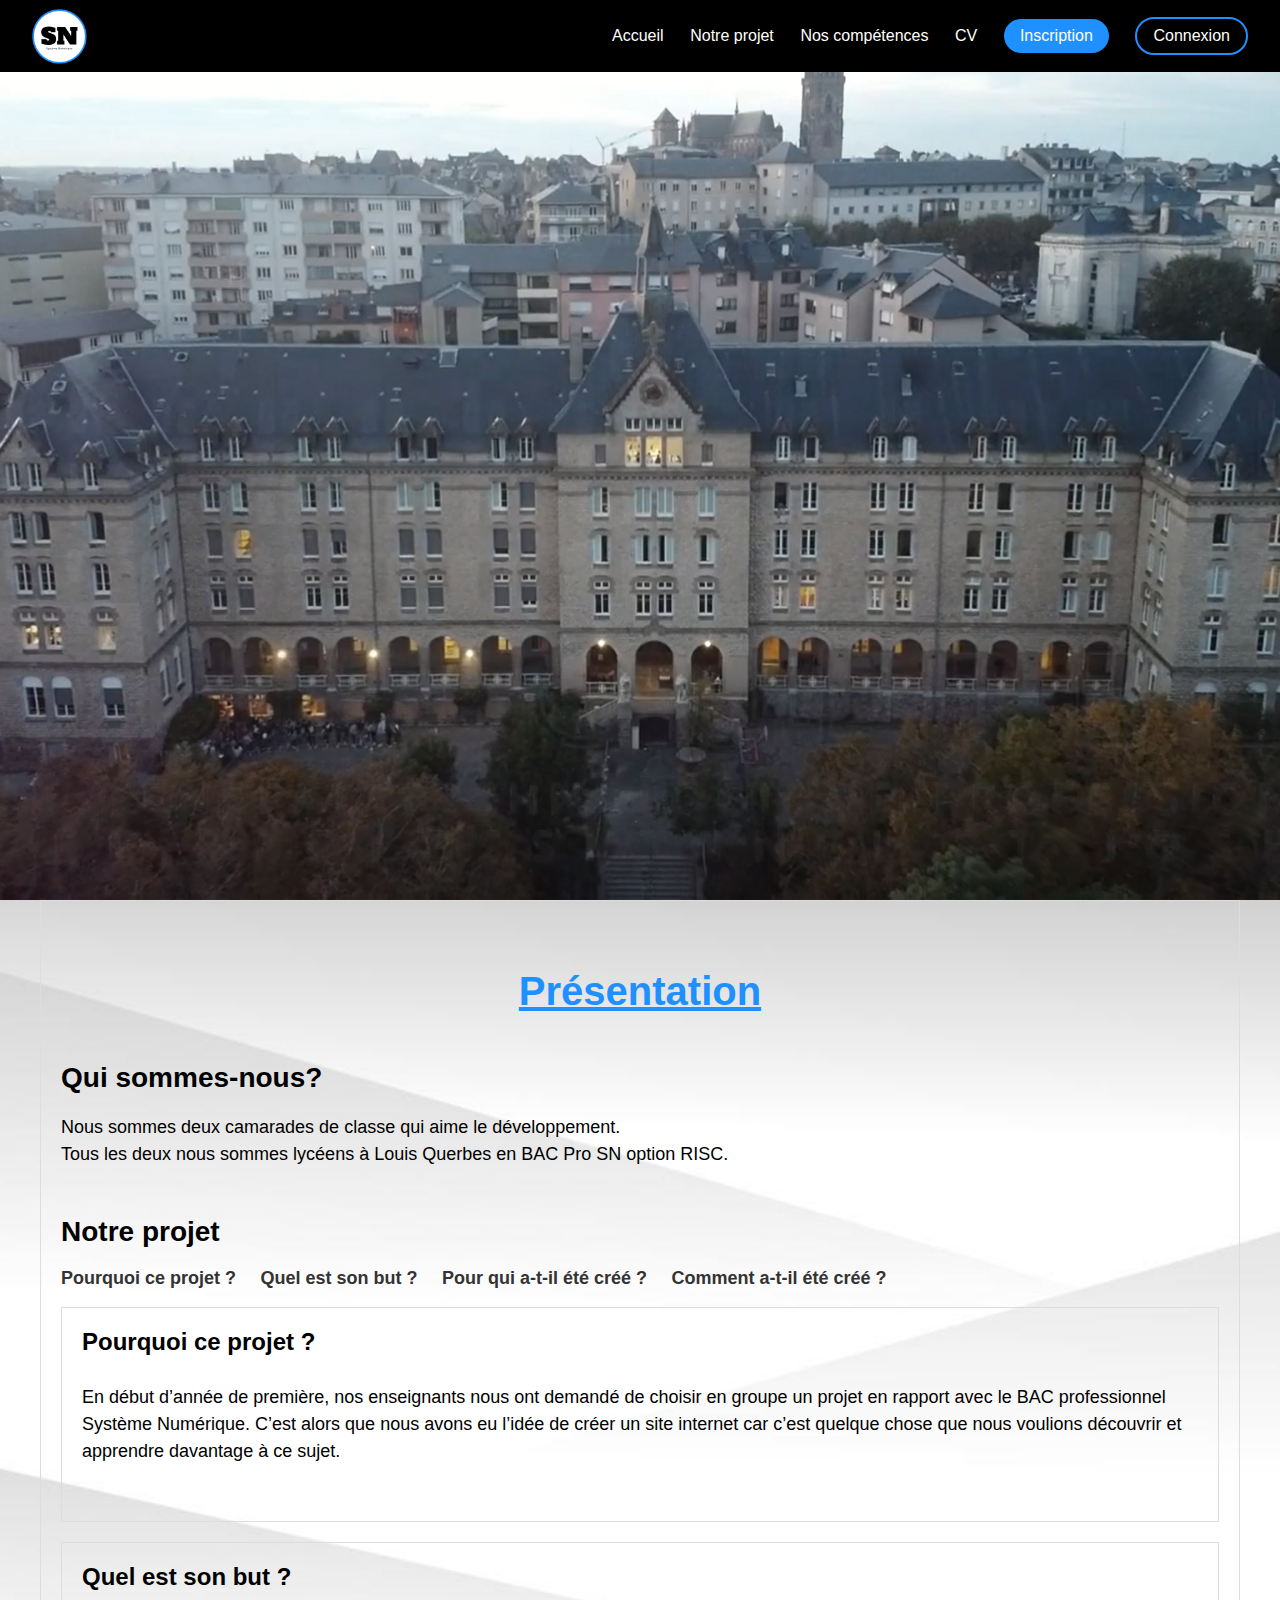
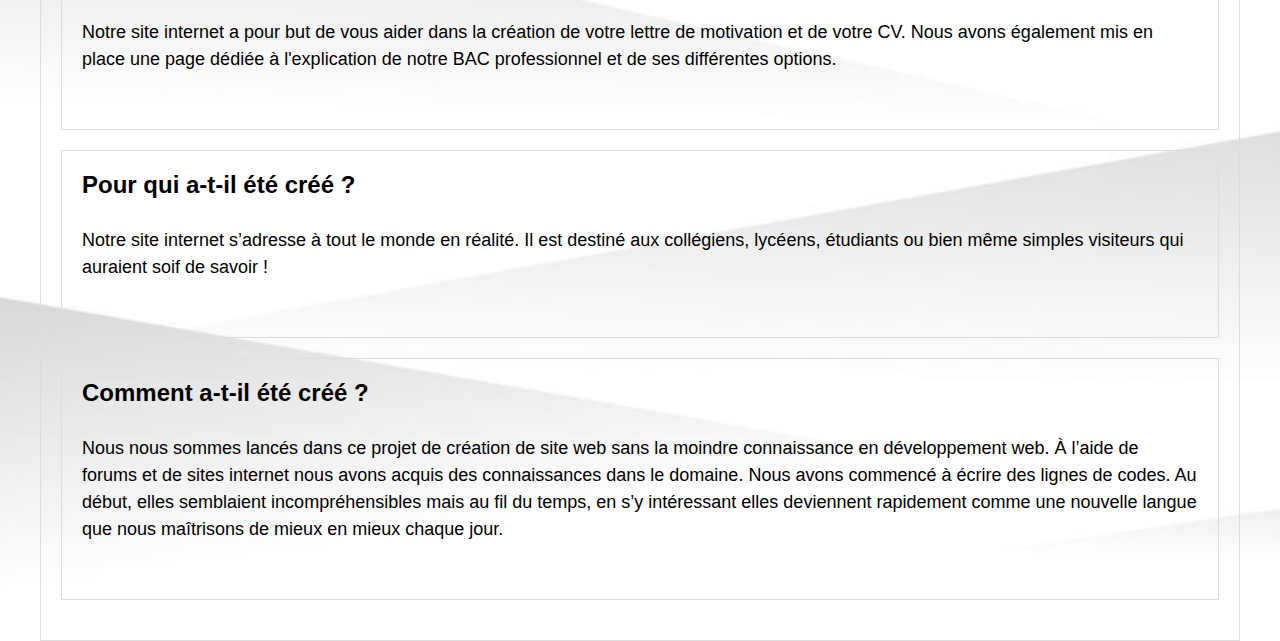
<file: index.html>
<!DOCTYPE html>
<html>
  <head>
    <meta charset="UTF-8">
    <script src="/js/accueil.js"></script>
    <link rel="stylesheet" href="https://cdnjs.cloudflare.com/ajax/libs/font-awesome/6.2.1/css/all.min.css" integrity="sha512-MV7K8+y+gLIBoVD59lQIYicR65iaqukzvf/nwasF0nqhPay5w/9lJmVM2hMDcnK1OnMGCdVK+iQrJ7lzPJQd1w==" crossorigin="anonymous" referrerpolicy="no-referrer" />
    <link rel="stylesheet" href="/Style/Accueil.css" media="screen" type="text/css"/> 
    <link rel="icon" type="image/png" href="./assets/img/LogoSN.png"/>
    <title>Le Bac Pro SN c'est quoi ?</title>
  </head>
  <body>
  <header>
    <div class="container"> 
      <div class="logo">
        <img class="logoSN" src="/assets/img/LogoSN.png"> 
      </div>
      <div class="toggle">
        <i class="fa-solid fa-bars ouvrir"></i>
        <i class="fa-solid fa-xmark fermer"></i>
      </div>
        <ul class="menu">
          <li><a href="/index.html">Accueil</a></li>
          <li><a href="/Pages/projet.html">Notre projet</a></li>
          <li><a href="/Pages/competences.html">Nos compétences</a></li>
          <li><a href="/Pages/cv.html">CV</a></li>
          <li><button class="btn">Inscription</button></li>
          <li><button class="btn btn-secondary">Connexion</button></li>
        </ul>
    </div>
  </header> 
  <script src="https://code.jquery.com/jquery-3.6.0.min.js" integrity="sha384-ZO1lVnA+FHWzK7a4oS/JHV4lLRfc6hDMUefXoYsCyA=" crossorigin="anonymous"></script>
    <section class="imageP">
    </section>
    <section class="projet">
      <div class="texte">
        <h1>Présentation</h1>
        <h2>Qui sommes-nous?</h2>
        <p>Nous sommes deux camarades de classe qui aime le développement.</p>
        <!--<div class="presentation">
          <div class="pMathéo">  
            <img class="imgM" src="/assets/img/LogoUser.png">
            <p>Salut c'est Mathéo !</p>
          </div>
          <div class="pJustin">
            <img class="imgJ" src="/assets/img/LogoUser.png">
            <p>Salut c'est Justin !</p>
          </div>
        </div>-->
          <p>Tous les deux nous sommes lycéens à Louis Querbes en BAC Pro SN option RISC.</p>
    
        <h2>Notre projet</h2>
        <nav class="SousMenu">
          <ul>
            <li><a href="#why">Pourquoi ce projet ?</a></li>
            <li><a href="#goal">Quel est son but ?</a></li>
            <li><a href="#audience">Pour qui a-t-il été créé ?</a></li>
            <li><a href="#how">Comment a-t-il été créé ?</a></li>
          </ul>
        </nav>
        <br>
        <div id="why">
          <h3>Pourquoi ce projet ?</h3>
          <br>
          <p>En début d’année de première, nos enseignants nous ont demandé de choisir en groupe un projet en rapport avec le BAC professionnel Système Numérique. C’est alors que nous avons eu l’idée de créer un site internet car c’est quelque chose que nous voulions découvrir et apprendre davantage à ce sujet.</p>
          <br>
          <br>
        </div>
        <div id="goal">
          <h3>Quel est son but ?</h3>
          <br>
          <p>Notre site internet a pour but de vous aider dans la création de votre lettre de motivation et de votre CV. Nous avons également mis en place une page dédiée à l'explication de notre BAC professionnel et de ses différentes options.</p>
          <br>
          <br>
        </div>
        <div id="audience">
          <h3>Pour qui a-t-il été créé ?</h3>
          <br>
          <p>Notre site internet s’adresse à tout le monde en réalité. Il est destiné aux collégiens, lycéens, étudiants ou bien même simples visiteurs qui auraient soif de savoir !</p>
          <br>
          <br> 
        </div>
         <div id="how">
          <h3>Comment a-t-il été créé ?</h3>
          <br>
          <p>Nous nous sommes lancés dans ce projet de création de site web sans la moindre connaissance en développement web. À l’aide de forums et de sites internet nous avons acquis des connaissances dans le domaine. Nous avons commencé à écrire des lignes de codes. Au début, elles semblaient incompréhensibles mais au fil du temps, en s’y intéressant elles deviennent rapidement comme une nouvelle langue que nous maîtrisons de mieux en mieux chaque jour. </p>
          <br>
          <br>
         </div>
    </section>
    <!--<div id="bandeau">
      <div class="slider-container">
        <div class="menuDiapo">
        	<label for="slide-dot-1"></label>
        	<label for="slide-dot-2"></label>
        	<label for="slide-dot-3"></label>
    	  </div>
            <input class="slide-input" id="slide-dot-1" type="radio" name="slides" checked>
            <img class="slide-img" src="https://i.postimg.cc/FFx7FQQ6/business-camera-coffee-1509428-reduit-1080x675.jpg">

            <input class="slide-input" id="slide-dot-2" type="radio" name="slides">
            <img class="slide-img" src="https://i.postimg.cc/L5vXxjTS/quiz-whats-your-working-style-2-2.jpg">

            <input class="slide-input" id="slide-dot-3" type="radio" name="slides">
            <img class="slide-img" src="https://www.codeur.com/tuto/wp-content/uploads/2021/12/slide3.jpg">
      </section>
    </div>-->
    <button id="top-btn"><img class="flecheHaut" src="/assets/img/flecheHaut500.png"></button>
  </body>
</html>
</file>
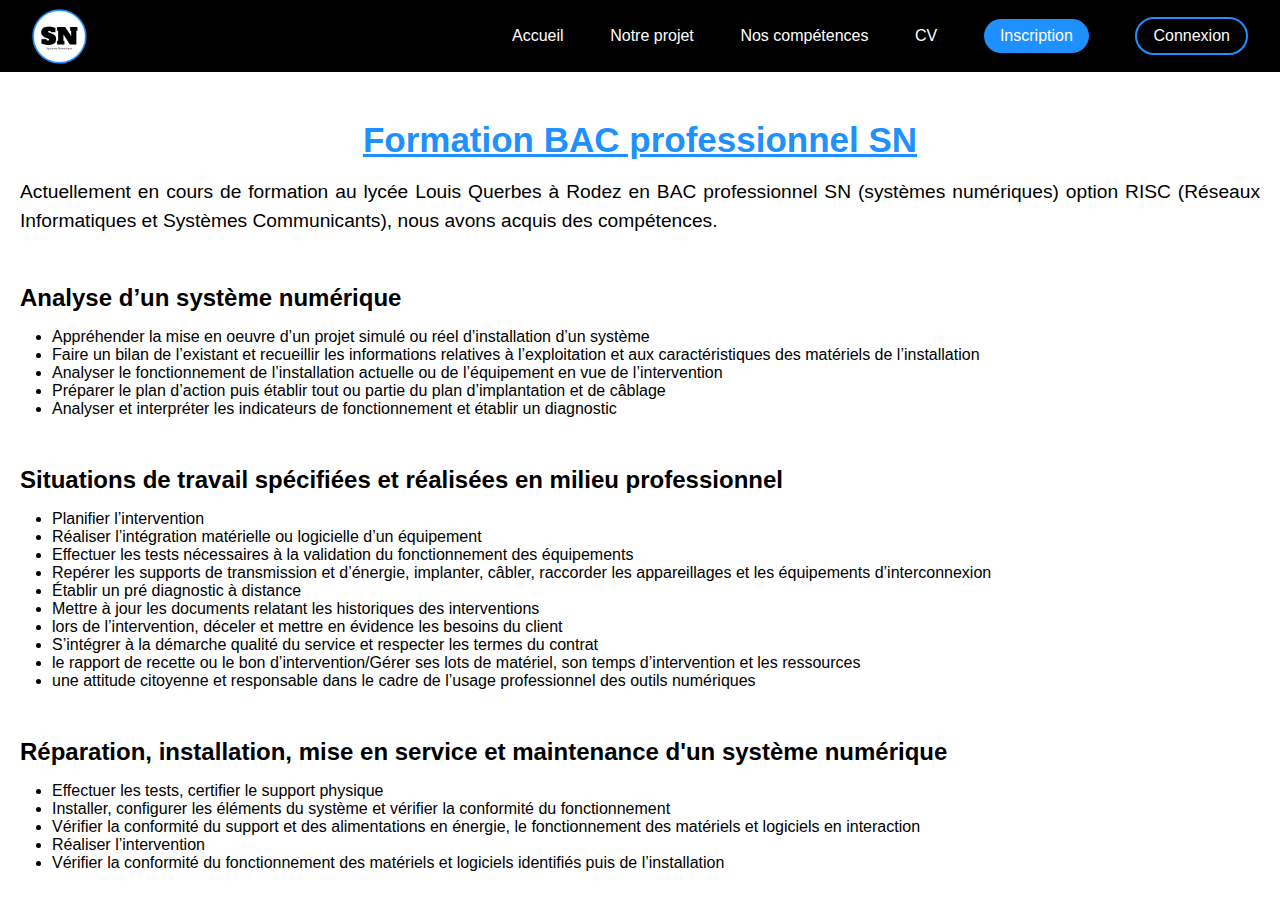
<file: Pages/competences.html>
<!DOCTYPE html>
<html>
  <head>
    <meta charset="UTF-8">
    <script src="/js/competences.js"></script>
    <link rel="stylesheet" href="https://cdnjs.cloudflare.com/ajax/libs/font-awesome/6.2.1/css/all.min.css" integrity="sha512-MV7K8+y+gLIBoVD59lQIYicR65iaqukzvf/nwasF0nqhPay5w/9lJmVM2hMDcnK1OnMGCdVK+iQrJ7lzPJQd1w==" crossorigin="anonymous" referrerpolicy="no-referrer" />
    <link rel="stylesheet" href="/Style/competences.css" media="screen" type="text/css" /> 
    <link rel="icon" type="image/png" href="./assets/img/LogoSN.png"/>
    <title>Le Bac Pro SN c'est quoi ?</title>
  </head>
  <body>
  <header>
    <div class="container"> 
      <div class="logo">
        <img class="logoSN" src="/assets/img/LogoSN.png"> 
      </div>
      <div class="toggle">
        <i class="fa-solid fa-bars ouvrir"></i>
        <i class="fa-solid fa-xmark fermer"></i>
      </div>
        <ul class="menu">
          <li><a href="/index.html">Accueil</a></li>
          <li><a href="/Pages/projet.html">Notre projet</a></li>
          <li><a href="/Pages/competences.html">Nos compétences</a></li>
          <li><a href="/Pages/cv.html">CV</a></li>
          <li><button class="btn">Inscription</button></li>
          <li><button class="btn btn-secondary">Connexion</button></li>
        </ul>
    </div>
  </header>
  <h1>Formation BAC professionnel SN</h1>
    <br>
    <p>Actuellement en cours de formation au lycée Louis Querbes à Rodez en BAC professionnel SN (systèmes numériques) option RISC (Réseaux Informatiques et Systèmes Communicants), nous avons acquis des compétences.</p>
    <h2>Analyse d’un système numérique</h2>
    <ul>
      <li>Appréhender la mise en oeuvre d’un projet simulé ou réel d’installation d’un système</li>
      <li>Faire un bilan de l’existant et recueillir les informations relatives à l’exploitation et aux caractéristiques des matériels de l’installation</li>
      <li>Analyser le fonctionnement de l’installation actuelle ou de l’équipement en vue de l’intervention</li>
      <li>Préparer le plan d’action puis établir tout ou partie du plan d’implantation et de câblage</li>
      <li>Analyser et interpréter les indicateurs de fonctionnement et établir un diagnostic</li>
    </ul>
    <h2>Situations de travail spécifiées et réalisées en milieu professionnel</h2>
    <ul>
      <li>Planifier l’intervention</li>
      <li>Réaliser l’intégration matérielle ou logicielle d’un équipement</li>
      <li>Effectuer les tests nécessaires à la validation du fonctionnement des équipements</li>
      <li>Repérer les supports de transmission et d’énergie, implanter, câbler, raccorder les appareillages et les équipements d’interconnexion</li>
      <li>Établir un pré diagnostic à distance</li>
      <li>Mettre à jour les documents relatant les historiques des interventions</li>
      <li>lors de l’intervention, déceler et mettre en évidence les besoins du client </li>
      <li>S’intégrer à la démarche qualité du service et respecter les termes du contrat</li>
      <li>le rapport de recette ou le bon d’intervention/Gérer ses lots de matériel, son temps d’intervention et les ressources</li>
      <li>une attitude citoyenne et responsable dans le cadre de l’usage professionnel des outils numériques</li>
    </ul>
    <h2>Réparation, installation, mise en service et maintenance d'un système numérique</h2>
    <ul>
      <li>Effectuer les tests, certifier le support physique</li>
      <li>Installer, configurer les éléments du système et vérifier la conformité du fonctionnement</li>
      <li>Vérifier la conformité du support et des alimentations en énergie, le fonctionnement des matériels et logiciels en interaction</li>
      <li>Réaliser l’intervention</li>
      <li>Vérifier la conformité du fonctionnement des matériels et logiciels identifiés puis de l’installation</li>
    </ul>
    <button id="top-btn"><img class="flecheHaut" src="/assets/img/flecheHaut500.png"></button>
  </body>
</html>
</file>
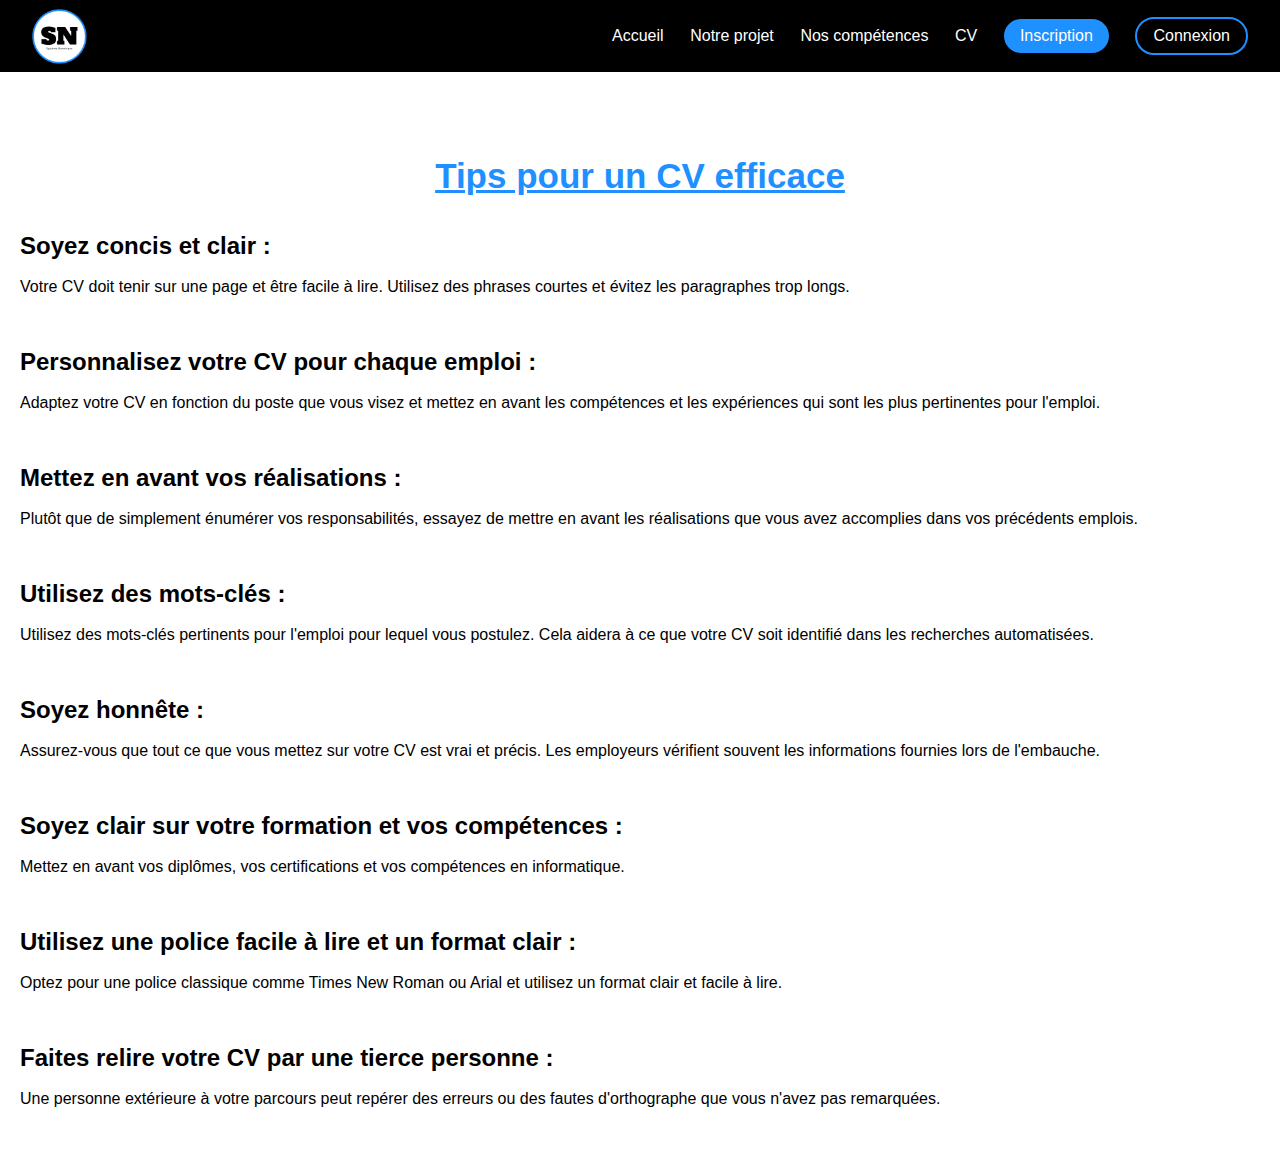
<file: Pages/cv.html>
<!DOCTYPE html>
<html>
  <head>
    <meta charset="UTF-8">
    <script src="/js/projet.js"></script>
    <link rel="stylesheet" href="https://cdnjs.cloudflare.com/ajax/libs/font-awesome/6.2.1/css/all.min.css" integrity="sha512-MV7K8+y+gLIBoVD59lQIYicR65iaqukzvf/nwasF0nqhPay5w/9lJmVM2hMDcnK1OnMGCdVK+iQrJ7lzPJQd1w==" crossorigin="anonymous" referrerpolicy="no-referrer" />
    <link rel="stylesheet" href="/Style/projet.css" media="screen" type="text/css" /> 
    <link rel="icon" type="image/png" href="./assets/img/LogoSN.png"/>
    <title>Le Bac Pro SN c'est quoi ?</title>
  </head>
  <body>
  <header>
    <div class="container"> 
      <div class="logo">
        <img class="logoSN" src="/assets/img/LogoSN.png"> 
      </div>
      <div class="toggle">
        <i class="fa-solid fa-bars ouvrir"></i>
        <i class="fa-solid fa-xmark fermer"></i>
      </div>
        <ul class="menu">
          <li><a href="/index.html">Accueil</a></li>
          <li><a href="/Pages/projet.html">Notre projet</a></li>
          <li><a href="/Pages/competences.html">Nos compétences</a></li>
          <li><a href="/Pages/cv.html">CV</a></li>
          <li><button class="btn"><a href="#" class="popup-link">Inscription</a></button></li>
          <li><button class="btn btn-secondary"><a href="#" class="popup-link">Connexion</a></button></li>
        </ul>
    </div>
  </header>
  <div class="inscription">
  <a href="#" class="popup-link">Inscription</a>
  </div>
  <div class="popup-overlay">
    <div class="popup-content">
      <p>blablabla</p>
    </div>
  </div>
  <h1>Tips pour un CV efficace</h1>
  <br>
  <br>
  <main>
    <section id="why">
      <h2>Soyez concis et clair :</h2>
      <br>
      <p>Votre CV doit tenir sur une page et être facile à lire. Utilisez des phrases courtes et évitez les paragraphes trop longs.</p>
      <br>
      <br>
    </section>
    <section id="goal">
      <h2>Personnalisez votre CV pour chaque emploi :</h2>
      <br>
      <p>Adaptez votre CV en fonction du poste que vous visez et mettez en avant les compétences et les expériences qui sont les plus pertinentes pour l'emploi.</p>
      <br>
      <br>
    </section>
    <section id="audience">
      <h2>Mettez en avant vos réalisations :</h2>
      <br>
      <p>Plutôt que de simplement énumérer vos responsabilités, essayez de mettre en avant les réalisations que vous avez accomplies dans vos précédents emplois.</p>
      <br>
      <br>
    </section>
    <section id="how">
      <h2>Utilisez des mots-clés :</h2>
      <br>
      <p>Utilisez des mots-clés pertinents pour l'emploi pour lequel vous postulez. Cela aidera à ce que votre CV soit identifié dans les recherches automatisées.</p>
      <br>
      <br>
    </section>
    <section>
      <h2>Soyez honnête :</h2>
      <br>
      <p>Assurez-vous que tout ce que vous mettez sur votre CV est vrai et précis. Les employeurs vérifient souvent les informations fournies lors de l'embauche.</p>
      <br>
      <br>
    </section>
    <section>
      <h2>Soyez clair sur votre formation et vos compétences :</h2>
      <br>
      <p>Mettez en avant vos diplômes, vos certifications et vos compétences en informatique.</p>
      <br>
      <br>
    </section>
    <section>
      <h2>Utilisez une police facile à lire et un format clair :</h2>
      <br>
      <p>Optez pour une police classique comme Times New Roman ou Arial et utilisez un format clair et facile à lire.</p>
      <br>
      <br>
    </section>
    <section>
      <h2>Faites relire votre CV par une tierce personne :</h2>
      <br>
      <p>Une personne extérieure à votre parcours peut repérer des erreurs ou des fautes d'orthographe que vous n'avez pas remarquées.</p>
      <br>
      <br>
    </section>
  </main>
    <button id="top-btn"><img class="flecheHaut" src="/assets/img/flecheHaut500.png"></button>
  </body>
</html>
</file>
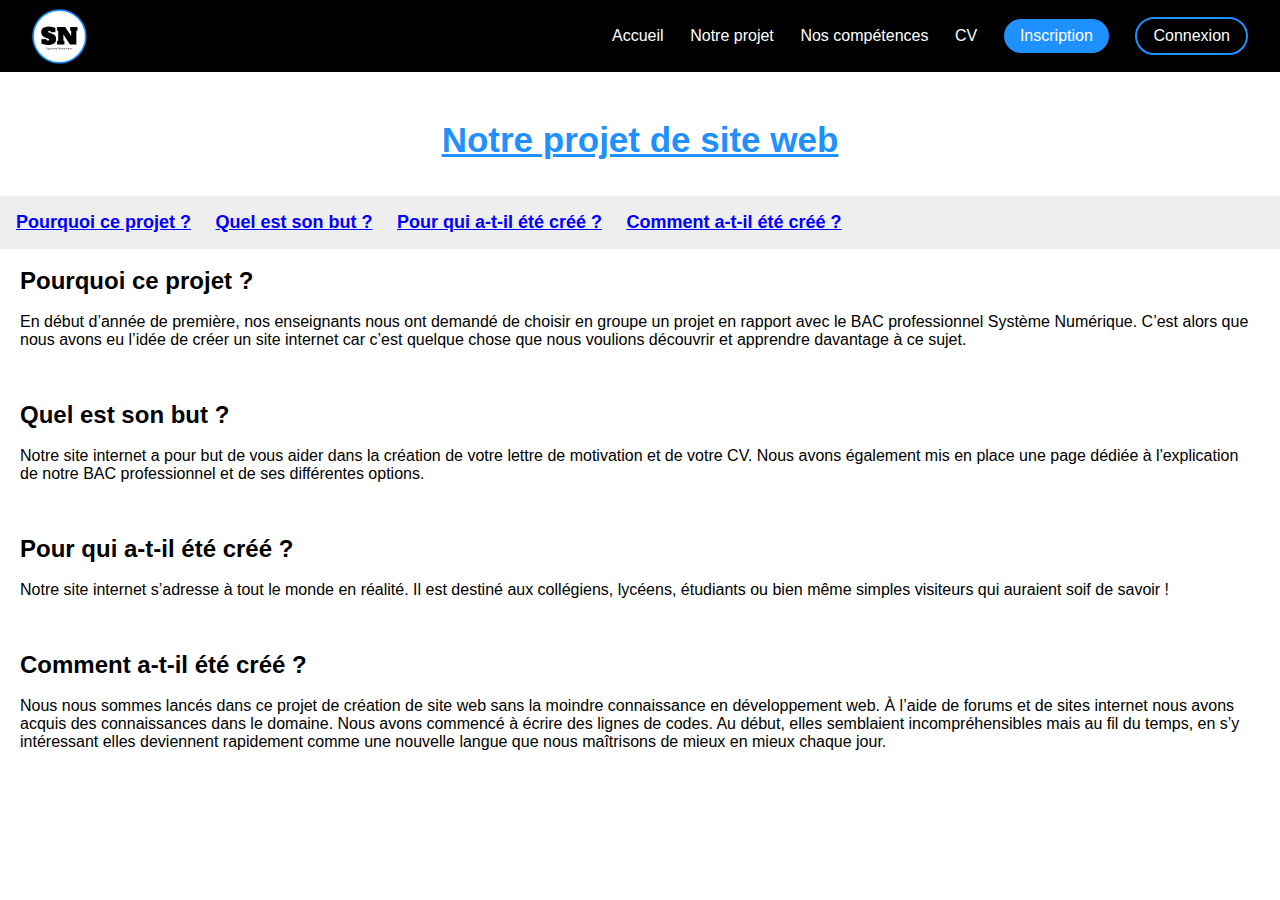
<file: Pages/projet.html>
<!DOCTYPE html>
<html>
  <head>
    <meta charset="UTF-8">
    <script src="/js/projet.js"></script>
    <link rel="stylesheet" href="https://cdnjs.cloudflare.com/ajax/libs/font-awesome/6.2.1/css/all.min.css" integrity="sha512-MV7K8+y+gLIBoVD59lQIYicR65iaqukzvf/nwasF0nqhPay5w/9lJmVM2hMDcnK1OnMGCdVK+iQrJ7lzPJQd1w==" crossorigin="anonymous" referrerpolicy="no-referrer" />
    <link rel="stylesheet" href="/Style/projet.css" media="screen" type="text/css" /> 
    <link rel="icon" type="image/png" href="./assets/img/LogoSN.png"/>
    <title>Le Bac Pro SN c'est quoi ?</title>
  </head>
  <body>
  <header>
    <div class="container"> 
      <div class="logo">
        <img class="logoSN" src="/assets/img/LogoSN.png"> 
      </div>
      <div class="toggle">
        <i class="fa-solid fa-bars ouvrir"></i>
        <i class="fa-solid fa-xmark fermer"></i>
      </div>
        <ul class="menu">
          <li><a href="/index.html">Accueil</a></li>
          <li><a href="/Pages/projet.html">Notre projet</a></li>
          <li><a href="/Pages/competences.html">Nos compétences</a></li>
          <li><a href="/Pages/cv.html">CV</a></li>
          <li><button class="btn">Inscription</button></li>
          <li><button class="btn btn-secondary">Connexion</button></li>
        </ul>
    </div>
  </header>
  <h1>Notre projet de site web</h1>
  <br>
  <br>
  <nav class="SousMenu">
    <ul>
      <li><a href="#why">Pourquoi ce projet ?</a></li>
      <li><a href="#goal">Quel est son but ?</a></li>
      <li><a href="#audience">Pour qui a-t-il été créé ?</a></li>
      <li><a href="#how">Comment a-t-il été créé ?</a></li>
    </ul>
  </nav>
  <br>
  <main>
    <section id="why">
      <h2>Pourquoi ce projet ?</h2>
      <br>
      <p>En début d’année de première, nos enseignants nous ont demandé de choisir en groupe un projet en rapport avec le BAC professionnel Système Numérique. C’est alors que nous avons eu l’idée de créer un site internet car c’est quelque chose que nous voulions découvrir et apprendre davantage à ce sujet.</p>
      <br>
      <br>
    </section>
    <section id="goal">
      <h2>Quel est son but ?</h2>
      <br>
      <p>Notre site internet a pour but de vous aider dans la création de votre lettre de motivation et de votre CV. Nous avons également mis en place une page dédiée à l'explication de notre BAC professionnel et de ses différentes options.</p>
      <br>
      <br>
    </section>
    <section id="audience">
      <h2>Pour qui a-t-il été créé ?</h2>
      <br>
      <p>Notre site internet s’adresse à tout le monde en réalité. Il est destiné aux collégiens, lycéens, étudiants ou bien même simples visiteurs qui auraient soif de savoir !</p>
      <br>
      <br>
    </section>
    <section id="how">
      <h2>Comment a-t-il été créé ?</h2>
      <br>
      <p>Nous nous sommes lancés dans ce projet de création de site web sans la moindre connaissance en développement web. À l’aide de forums et de sites internet nous avons acquis des connaissances dans le domaine. Nous avons commencé à écrire des lignes de codes. Au début, elles semblaient incompréhensibles mais au fil du temps, en s’y intéressant elles deviennent rapidement comme une nouvelle langue que nous maîtrisons de mieux en mieux chaque jour. </p>
      <br>
      <br>
    </section>
  </main>
    <button id="top-btn"><img class="flecheHaut" src="/assets/img/flecheHaut500.png"></button>
  </body>
</html>
</file>
<file: Style/Accueil.css>
#BandeMenuHaut
{
  border: 5px solid #1E90FF;
  position: fixed;
  z-index: 13;
  left: 8px;
  right: 8px;
  width: auto;
  height: 90px;
  text-align: left;
  background-color: #FFFFFF;
  top: 8px;
  display: flex;
  flex-wrap: wrap;
}

#PhotoBandeMenuHaut{
  margin-left: 15px;
  margin-right: 15px;
  margin-top: 6px;
  flex: 1;
  text-align: center;
}
#PhotoMenu{
  max-width: 100%;
  width: 70px;
  height: auto;
}

#login {
	display: block;
 	position: fixed;
 	margin-top: 0px;
 	top: 0px;
 	left: 95%;
 	width: 5%;
 	height: 65px;
	font-size: 23px;
	color: #FFFFFF;
	background-color: #111;
}

  .ParamOpaciteMenu{
     /* code en plus pour IE9 */
    filter : alpha(opacity=10);
    opacity : 1;
  }
  

@import url("https://fonts.googleapis.com/css2?family=Montserrat:wght@400;500;600;700&display=swap");
* {
  margin: 0;
  padding: 0;
  -webkit-box-sizing: border-box;
  box-sizing: border-box;
  }  

nav.MenuRubriques
{
position: absolute;
top: 65%;
left: 50%;
-webkit-transform: translate(-50%, -50%);
transform: translate(-50%, -50%);
text-align: center;
font-size: large;
padding-left: 0;
white-space: nowrap;
flex: 1;
}

.MenuRubriques li
{
width: 176px;
height: 52px;
left: 292px;
top: 34px;
border-radius: 75px;
z-index: 13;
display: inline;
list-style-type: none;
}

.MenuRubriques a {
padding: 3px 25px;
width: 176px;
height: 52px;
left: 292px;
top: 34px;
text-transform: uppercase;
-webkit-transition: all 0.2s ease-in-out;
transition: all 0.2s ease-in-out;
}

.MenuRubriques a:link, .MenuRubriques a:visited
{
text-decoration: none;
color: black;
background-color: #FFFFFF;
}

.MenuRubriques a:hover
{
text-decoration: none;
color: #1E90FF;
/* background-color: #1E90FF; */
}
/*
.MenuRubriques .dot {
  width: 6px;
  height: 6px;
  background: #1E90FF;
  border-radius: 50%;
  opacity: 0;
  -webkit-transform: translateX(30px);
  transform: translateX(30px);
  -webkit-transition: all 0.2s ease-in-out;
  transition: all 0.2s ease-in-out;
  margin:10px 0;
}
.MenuRubriques a:nth-child(1):hover ~ .dot {
  -webkit-transform: translateX(64px);
  transform: translateX(64px);
  -webkit-transition: all 0.2s ease-in-out;
  transition: all 0.2s ease-in-out;
  opacity: 1;
}

.MenuRubriques a:nth-child(2):hover ~ .dot {
  -webkit-transform: translateX(217px);
  transform: translateX(217px);
  -webkit-transition: all 0.2s ease-in-out;
  transition: all 0.2s ease-in-out;
  opacity: 1;
}

.MenuRubriques a:nth-child(3):hover ~ .dot {
  -webkit-transform: translateX(426px);
  transform: translateX(426px);
  -webkit-transition: all 0.2s ease-in-out;
  transition: all 0.2s ease-in-out;
  opacity: 1;
}

.MenuRubriques a:nth-child(4):hover ~ .dot {
  -webkit-transform: translateX(575.5px);
  transform: translateX(575.5px);
  -webkit-transition: all 0.2s ease-in-out;
  transition: all 0.2s ease-in-out;
  opacity: 1;
}

.MenuRubriques a:nth-child(5):hover ~ .dot {
  -webkit-transform: translateX(743px);
  transform: translateX(743px);
  -webkit-transition: all 0.2s ease-in-out;
  transition: all 0.2s ease-in-out;
  opacity: 1;
}
*/
/*h1
{
  font-size: 35px;
  text-align: center;
  color: black;
  text-decoration: underline;
  color: #1E90FF;
  position: center;
}

h2
{
  font-size: 6;
  text-align: center;
  color: red;
}

h2#titre2{
  font-size: 6;
  text-align: left;
  color: black;
}

p{
  text-align: left;
  font-size: 4;
  color: #000000;
  font-family: Papyrus;
}*/
html, body {
    width: 100%;
    height: 100%;
    margin: 0;
    padding: 0;
    background-color: #DCDCDC;
}

.imageP {
  height: 100vh;
  background: url(/assets/img/querbes.png);
  background-repeat: no-repeat;
  background-size: cover;
  background-position: center;
  transition: all 0.5s ease-in-out;
}

.presentation {
  display: flex;
  justify-content: center;
  align-items: center;
  padding: 5rem 0;
  text-align: center;
}

.pMatheo {
  margin-right: 150px;
}
.pJustin {
  margin-left: 150px;
}

.imgM, .imgJ {
  max-width: 230px;
}

.texte {
  width: 100%;
  max-width: 1200px;
  margin: 0 auto;
  padding: 0 1rem;
}

.texte h1 {
  padding-top: 3rem;
  margin-bottom: 3rem;
  text-align: center;
  font-size: 2.5rem;
  color: #1E90FF;
  text-decoration: underline;
}

.texte h2 {
  font-size: 28px;
  margin-bottom: 1rem;
  margin-top: 3rem;
}

.texte p {
  font-size: 18px;
  margin-bottom: 10px;
}
/*
.projet {
  background-color: lightgray;
  transition: all 0.5s ease-in-out;
}

section.imageP,
section.projet {
  height: 100vh;
  width: 100%;
  overflow: hidden;
}*/
/* Style pour la section "projet" */

.projet {
  background: url(/assets/img/background.jpeg);
  background-repeat: no-repeat;
  background-size: cover;
  background-position: center;
}

/* Style pour le titre "Notre projet" */
.projet h2 {
  font-size: 28px;
  margin-bottom: 20px;
}

/* Style pour le sous-menu de navigation */
.SousMenu ul {
  list-style: none;
  margin: 0;
  padding: 0;
}

.SousMenu li {
  display: inline-block;
  margin-right: 20px;
}

.SousMenu a {
  text-decoration: none;
  color: #333;
  font-weight: bold;
  font-size: 18px;
  transition: color 0.2s ease-in-out;
}

.SousMenu a:hover {
  color: #007bff;
}

/* Style pour les sections "why", "goal", "audience", et "how" */
.projet div {
  padding: 20px;
  border: 1px solid #ddd;
  margin-bottom: 20px;
}

.projet h3 {
  font-size: 24px;
  margin-bottom: 10px;
}

.projet p {
  font-size: 18px;
  line-height: 1.5;
  margin-bottom: 0;
}

/*.slider-container {
    width: 100%;
    position: relative;
    margin: auto;
    height: 690px;
    top: 30px;
    overflow: hidden;
}
.menuDiapo {
    position: absolute;
    left: 0;
    z-index: 11;
    width: 100%;
    bottom: 0;
    text-align: center;
}
.menuDiapo label {
    cursor: pointer;
    display: inline-block;
    width: 12px;
    height: 12px;
    background: #000000;
    border-radius: 50px;
    margin: 0 0.2em 1em;
}
.menuDiapo label:hover,.menuDiapo label:focus {
    background: #1E90FF;
}
.slide-input{
  opacity: 0;
  max-width: 100%;
  height: auto;
}
.slide-img {
    width: 100%;
    height: 640px;
    position: absolute;
    z-index: 10;
    transition: left 0s 0.75s;
}
[id^="slide"]:checked + .slide-img {
    left: 0;
    z-index: 12;
    transition: left 0.65s ease-out;
}
#bandeau {
  margin-left: 120px;
  margin-right: 120px;
  position: relative;
  z-index: 13;
}*/

#top-btn {
  position: fixed;
  bottom: 30px;
  right: 30px;
  display: none;
  z-index: 13;
  background-color: transparent;
  border: none;
}
#top-btn img.flecheHaut {
  width: 50px;
  height: 50px;
}

body {
  font-family: sans-serif;
  font-size: 16px;
}

header {
  position: absolute;
  width: 100%;
  height: 8vh;
  top: 0;
  left: 0;
  background: #000000;
  color: #FFFFFF;
}

.container {
  width: 100%;
  height: 100%;
  display: flex;
  justify-content: space-between;
  align-items: center;
  position: relative;
  z-index: 14;
}

.logo {
  font-size: 2rem;
  padding: 0 2rem;
}

.toggle {
  display: none;
  padding: 0 2rem;
}

.menu {
  display: flex;
  justify-content: space-between;
  align-items: center;
  list-style: none;
  width: 700px;
  padding: 0 2rem;
}

.menu li a {
  color: #FFFFFF;
  text-decoration: none;
}

.btn{
  border: 0;
  background: #1E90FF;
  font-size: 1rem;
  padding: 0.5rem 1rem;
  border-radius: 20px;
  color: #FFFFFF;
}

.btn.btn-secondary{
  background: transparent;
  border: 2px solid #1E90FF;
  color: #FFFFFF;
}

.logoSN {
  width: 55px;
  height: 55px;
  display: flex;
  justify-content: center;
  align-items: center;
}

@media all and (max-width:991px) {
  header {
    background: transparent;
  }
  .toggle{
    display: block;
    font-size: 4rem;
    cursor: pointer;
    position: relative;
    z-index: 14;
    color: #1E90FF;
  }

.logoSN {
  width: 80px;
  height: 80px;
}

.logo{
  font-size: 4rem;
  z-index: 14;
  position: relative;
  padding: 2rem 2rem;
}

.ouvrir {
  display: block;
}

.fermer {
  display: none;
}

.open .ouvrir {
  display: none;
}

.open .fermer {
  display: block;
}

.menu {
  position: absolute;
  top: 0;
  left: 0;
  width: 100%;
  height: 100vh;
  background: #000000;
  flex-direction: column;
  padding: 2rem;
  justify-content: space-around;
  transform: translateX(-100%);
  transition: transform 0.8s;
}

.menu li a {
  font-size: 3rem;
}

.btn {
  font-size: 3rem;
}

.open .menu {
  transform: translateX(0);
}
}
</file>
<file: Style/competences.css>
#BandeMenuHaut
{
  border: 5px solid #1E90FF;
  position: fixed;
  z-index: 13;
  left: 8px;
  right: 8px;
  width: auto;
  height: 90px;
  text-align: left;
  background-color: #FFFFFF;
  top: 8px;
}

#PhotoBandeMenuHaut{
  margin-left: 15px;
  margin-right: 15px;
  margin-top: 6px;
}
#PhotoMenu{
  max-width: 100%;
  width: 70px;
}

#login {
	display: block;
 	position: fixed;
 	margin-top: 0px;
 	top: 0px;
 	left: 95%;
 	width: 5%;
 	height: 65px;
	font-size: 23px;
	color: #FFFFFF;
	background-color: #111;
}

  .ParamOpaciteMenu{
     /* code en plus pour IE9 */
    filter : alpha(opacity=10);
    opacity : 1;
  }
  

@import url("https://fonts.googleapis.com/css2?family=Montserrat:wght@400;500;600;700&display=swap");
* {
  margin: 0;
  padding: 0;
  -webkit-box-sizing: border-box;
  box-sizing: border-box;
  }  

nav.MenuRubriques
{
position: absolute;
top: 65%;
left: 50%;
-webkit-transform: translate(-50%, -50%);
transform: translate(-50%, -50%);
text-align: center;
font-size: large;
padding-left: 0;
white-space: nowrap;
}

.MenuRubriques li
{
width: 176px;
height: 52px;
left: 292px;
top: 34px;
border-radius: 75px;
z-index: 13;
display: inline;
list-style-type: none;
}

.MenuRubriques a {
padding: 3px 25px;
width: 176px;
height: 52px;
left: 292px;
top: 34px;
text-transform: uppercase;
-webkit-transition: all 0.2s ease-in-out;
transition: all 0.2s ease-in-out;
}

.MenuRubriques a:link, .MenuRubriques a:visited
{
text-decoration: none;
color: black;
background-color: #FFFFFF;
}

.MenuRubriques a:hover
{
text-decoration: none;
color: #1E90FF;
/* background-color: #1E90FF; */
}
.MenuRubriques .dot {
  width: 6px;
  height: 6px;
  background: #1E90FF;
  border-radius: 50%;
  opacity: 0;
  -webkit-transform: translateX(30px);
  transform: translateX(30px);
  -webkit-transition: all 0.2s ease-in-out;
  transition: all 0.2s ease-in-out;
  margin:10px 0;
}
.MenuRubriques a:nth-child(1):hover ~ .dot {
  -webkit-transform: translateX(64px);
  transform: translateX(64px);
  -webkit-transition: all 0.2s ease-in-out;
  transition: all 0.2s ease-in-out;
  opacity: 1;
}
    
.MenuRubriques a:nth-child(2):hover ~ .dot {
  -webkit-transform: translateX(217px);
  transform: translateX(217px);
  -webkit-transition: all 0.2s ease-in-out;
  transition: all 0.2s ease-in-out;
  opacity: 1;
}
    
.MenuRubriques a:nth-child(3):hover ~ .dot {
  -webkit-transform: translateX(426px);
  transform: translateX(426px);
  -webkit-transition: all 0.2s ease-in-out;
  transition: all 0.2s ease-in-out;
  opacity: 1;
}
    
.MenuRubriques a:nth-child(4):hover ~ .dot {
  -webkit-transform: translateX(575.5px);
  transform: translateX(575.5px);
  -webkit-transition: all 0.2s ease-in-out;
  transition: all 0.2s ease-in-out;
  opacity: 1;
}
  
.MenuRubriques a:nth-child(5):hover ~ .dot {
  -webkit-transform: translateX(743px);
  transform: translateX(743px);
  -webkit-transition: all 0.2s ease-in-out;
  transition: all 0.2s ease-in-out;
  opacity: 1;
}

h1
{
  font-size: 35px;
  text-align: center;
  color: black;
  text-decoration: underline;
  margin-top: 120px;
  color: #1E90FF;
}

p {
  font-size: 1.2em;
  line-height: 1.5;
  text-align: justify;
}

h2 {
  font-size: 1.5em;
  font-weight: bold;
  text-align: left;
  margin-top: 2em;
}

ul {
  list-style-type: disc;
  margin-top: 1em;
  margin-bottom: 1em;
  padding-left: 2em;
}

body {
  margin-left: 20px;
  margin-right: 20px;
}

#top-btn {
  position: fixed;
  bottom: 30px;
  right: 30px;
  display: none;
  z-index: 99;
  background-color: transparent;
  border: none;
}
#top-btn img.flecheHaut {
  width: 50px;
  height: 50px;
}
.SousMenu ul {
  list-style: none;
  margin: 0;
  padding: 0;
}

.SousMenu li {
  display: inline-block;
  margin-right: 20px;
}

.SousMenu a {
  text-decoration: none;
  color: #333;
  font-weight: bold;
  font-size: 18px;
  transition: color 0.2s ease-in-out;
}

.SousMenu a:hover {
  color: #007bff;
}

/* Style pour les sections "why", "goal", "audience", et "how" */
.projet div {
  padding: 20px;
  border: 1px solid #ddd;
  margin-bottom: 20px;
}

.projet h3 {
  font-size: 24px;
  margin-bottom: 10px;
}

.projet p {
  font-size: 18px;
  line-height: 1.5;
  margin-bottom: 0;
}
body {
  font-family: sans-serif;
  font-size: 16px;
}

header {
  position: absolute;
  width: 100%;
  height: 8vh;
  top: 0;
  left: 0;
  background: #000000;
  color: #FFFFFF;
}

.container {
  width: 100%;
  height: 100%;
  display: flex;
  justify-content: space-between;
  align-items: center;
  position: relative;
  z-index: 14;
}

.logo {
  font-size: 2rem;
  padding: 0 2rem;
}

.toggle {
  display: none;
  padding: 0 2rem;
}

.menu {
  display: flex;
  justify-content: space-between;
  align-items: center;
  list-style: none;
  width: 800px;
  padding: 0 2rem;
}

.menu li a {
  color: #FFFFFF;
  text-decoration: none;
}

.btn{
  border: 0;
  background: #1E90FF;
  font-size: 1rem;
  padding: 0.5rem 1rem;
  border-radius: 20px;
  color: #FFFFFF;
}

.btn.btn-secondary{
  background: transparent;
  border: 2px solid #1E90FF;
  color: #FFFFFF;
}

.logoSN {
  width: 55px;
  height: 55px;
  display: flex;
  justify-content: center;
  align-items: center;
}

@media all and (max-width:991px) {
  header {
    background: transparent;
  }
  .toggle{
    display: block;
    font-size: 4rem;
    cursor: pointer;
    position: relative;
    z-index: 14;
    color: #1E90FF;
  }

.logoSN {
  width: 80px;
  height: 80px;
}

.logo{
  font-size: 4rem;
  z-index: 14;
  position: relative;
  padding: 2rem 2rem;
}

.ouvrir {
  display: block;
}

.fermer {
  display: none;
}

.open .ouvrir {
  display: none;
}

.open .fermer {
  display: block;
}

.menu {
  display: flex;
  justify-content: space-between;
  align-items: center;
  list-style: none;
  width: 700px;
  padding: 0 2rem;
}

.menu li a {
  font-size: 3rem;
}

.btn {
  font-size: 3rem;
}

.open .menu {
  transform: translateX(0);
}
}
</file>
<file: Style/projet.css>
#BandeMenuHaut
{
  border: 5px solid #1E90FF;
  position: fixed;
  z-index: 13;
  left: 8px;
  right: 8px;
  width: auto;
  height: 90px;
  text-align: left;
  background-color: #FFFFFF;
  top: 8px;
}

#PhotoBandeMenuHaut{
  margin-left: 15px;
  margin-right: 15px;
  margin-top: 6px;
}
#PhotoMenu{
  max-width: 100%;
  width: 70px;
}

#login {
	display: block;
 	position: fixed;
 	margin-top: 0px;
 	top: 0px;
 	left: 95%;
 	width: 5%;
 	height: 65px;
	font-size: 23px;
	color: #FFFFFF;
	background-color: #111;
}

  .ParamOpaciteMenu{
     /* code en plus pour IE9 */
    filter : alpha(opacity=10);
    opacity : 1;
  }
  

@import url("https://fonts.googleapis.com/css2?family=Montserrat:wght@400;500;600;700&display=swap");
* {
  margin: 0;
  padding: 0;
  -webkit-box-sizing: border-box;
  box-sizing: border-box;
  }  

nav.MenuRubriques
{
position: absolute;
top: 65%;
left: 50%;
-webkit-transform: translate(-50%, -50%);
transform: translate(-50%, -50%);
text-align: center;
font-size: large;
padding-left: 0;
white-space: nowrap;
}

.MenuRubriques li
{
width: 176px;
height: 52px;
left: 292px;
top: 34px;
border-radius: 75px;
z-index: 13;
display: inline;
list-style-type: none;
}

.MenuRubriques a {
padding: 3px 25px;
width: 176px;
height: 52px;
left: 292px;
top: 34px;
text-transform: uppercase;
-webkit-transition: all 0.2s ease-in-out;
transition: all 0.2s ease-in-out;
font-family: 'Times New Roman', Times, serif;
}

.MenuRubriques a:link, .MenuRubriques a:visited
{
text-decoration: none;
color: black;
background-color: #FFFFFF;

}

.MenuRubriques a:hover
{
text-decoration: none;
color: #1E90FF;
/* background-color: #1E90FF; */
}
.MenuRubriques .dot {
  width: 6px;
  height: 6px;
  background: #1E90FF;
  border-radius: 50%;
  opacity: 0;
  -webkit-transform: translateX(30px);
  transform: translateX(30px);
  -webkit-transition: all 0.2s ease-in-out;
  transition: all 0.2s ease-in-out;
  margin:10px 0;
}
.MenuRubriques a:nth-child(1):hover ~ .dot {
  -webkit-transform: translateX(64px);
  transform: translateX(64px);
  -webkit-transition: all 0.2s ease-in-out;
  transition: all 0.2s ease-in-out;
  opacity: 1;
}
  
.MenuRubriques a:nth-child(2):hover ~ .dot {
  -webkit-transform: translateX(217px);
  transform: translateX(217px);
  -webkit-transition: all 0.2s ease-in-out;
  transition: all 0.2s ease-in-out;
  opacity: 1;
}
  
.MenuRubriques a:nth-child(3):hover ~ .dot {
  -webkit-transform: translateX(426px);
  transform: translateX(426px);
  -webkit-transition: all 0.2s ease-in-out;
  transition: all 0.2s ease-in-out;
  opacity: 1;
}
  
.MenuRubriques a:nth-child(4):hover ~ .dot {
  -webkit-transform: translateX(575.5px);
  transform: translateX(575.5px);
  -webkit-transition: all 0.2s ease-in-out;
  transition: all 0.2s ease-in-out;
  opacity: 1;
}
  
.MenuRubriques a:nth-child(5):hover ~ .dot {
  -webkit-transform: translateX(743px);
  transform: translateX(743px);
  -webkit-transition: all 0.2s ease-in-out;
  transition: all 0.2s ease-in-out;
  opacity: 1;
}

h1
{
  font-size: 35px;
  text-align: center;
  color: black;
  text-decoration: underline;
  margin-top: 120px;
  color: #1E90FF;
}

body {
  font-family: Arial, sans-serif;
  margin: 0;
  padding: 0;
}
  
nav.SousMenu {
  background-color: #eee;
  padding: 1em;
}
  
nav ul {
  list-style-type: none;
  margin: 0;
  padding: 0;
}
  
nav.SousMenu a {
  color: blue;
  text-decoration: underline;
}
  
main {
  margin-left: 20px;
  margin-right: 20px;
}
  
section {
  margin-bottom: 1em;
}

#top-btn {
  position: fixed;
  bottom: 30px;
  right: 30px;
  display: none;
  z-index: 99;
  background-color: transparent;
  border: none;
}
#top-btn img.flecheHaut {
  width: 50px;
  height: 50px;
}
.SousMenu ul {
  list-style: none;
  margin: 0;
  padding: 0;
}

.SousMenu li {
  display: inline-block;
  margin-right: 20px;
}

.SousMenu a {
  text-decoration: none;
  color: #333;
  font-weight: bold;
  font-size: 18px;
  transition: color 0.2s ease-in-out;
}

.SousMenu a:hover {
  color: #007bff;
}

/* Style pour les sections "why", "goal", "audience", et "how" */
.projet div {
  padding: 20px;
  border: 1px solid #ddd;
  margin-bottom: 20px;
}

.projet h3 {
  font-size: 24px;
  margin-bottom: 10px;
}

.projet p {
  font-size: 18px;
  line-height: 1.5;
  margin-bottom: 0;
}
body {
  font-family: sans-serif;
  font-size: 16px;
}

header {
  position: absolute;
  width: 100%;
  height: 8vh;
  top: 0;
  left: 0;
  background: #000000;
  color: #FFFFFF;
}

.container {
  width: 100%;
  height: 100%;
  display: flex;
  justify-content: space-between;
  align-items: center;
  position: relative;
  z-index: 14;
}

.logo {
  font-size: 2rem;
  padding: 0 2rem;
}

.toggle {
  display: none;
  padding: 0 2rem;
}

.menu {
  display: flex;
  justify-content: space-between;
  align-items: center;
  list-style: none;
  width: 700px;
  padding: 0 2rem;
}

.menu li a {
  color: #FFFFFF;
  text-decoration: none;
}

.btn{
  border: 0;
  background: #1E90FF;
  font-size: 1rem;
  padding: 0.5rem 1rem;
  border-radius: 20px;
  color: #FFFFFF;
}

.btn.btn-secondary{
  background: transparent;
  border: 2px solid #1E90FF;
  color: #FFFFFF;
}

.logoSN {
  width: 55px;
  height: 55px;
  display: flex;
  justify-content: center;
  align-items: center;
}

@media all and (max-width:991px) {
  header {
    background: transparent;
  }
  .toggle{
    display: block;
    font-size: 4rem;
    cursor: pointer;
    position: relative;
    z-index: 14;
    color: #1E90FF;
  }

.logoSN {
  width: 80px;
  height: 80px;
}

.logo{
  font-size: 4rem;
  z-index: 14;
  position: relative;
  padding: 2rem 2rem;
}

.ouvrir {
  display: block;
}

.fermer {
  display: none;
}

.open .ouvrir {
  display: none;
}

.open .fermer {
  display: block;
}

.menu {
  position: absolute;
  top: 0;
  left: 0;
  width: 100%;
  height: 100vh;
  background: #000000;
  flex-direction: column;
  padding: 2rem;
  justify-content: space-around;
  transform: translateX(-100%);
  transition: transform 0.8s;
}

.menu li a {
  font-size: 3rem;
}

.btn {
  font-size: 3rem;
}

.open .menu {
  transform: translateX(0);
}
}
</file>
